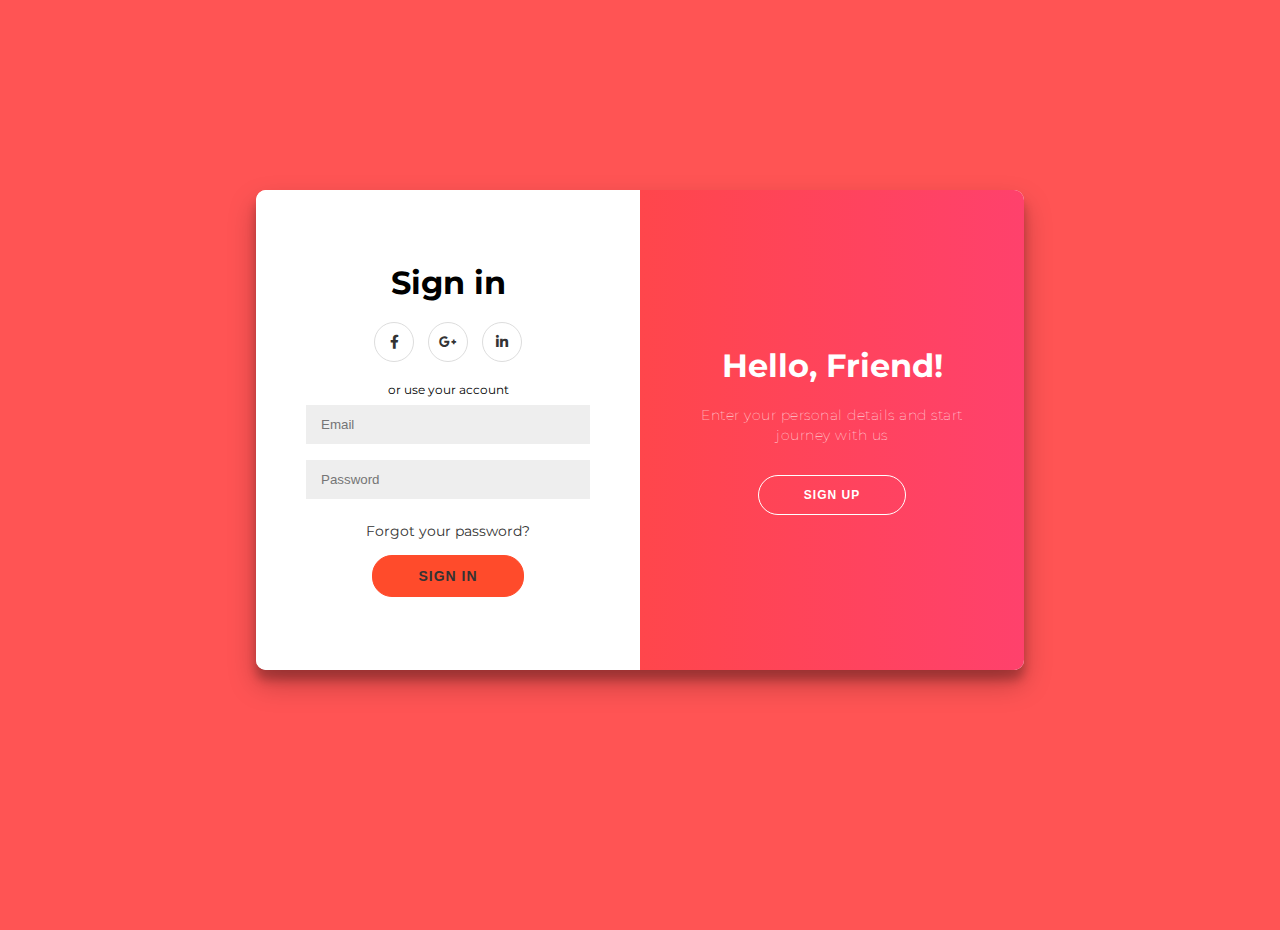
<file: sign/sign.html>
<!DOCTYPE html>
<html lang="en" >
<head>
  <meta charset="UTF-8">
  <title>Sign in/up Form</title>
  <link rel='stylesheet' href='https://cdnjs.cloudflare.com/ajax/libs/font-awesome/5.14.0/css/all.min.css'><link rel="stylesheet" href="./style.css">

</head>
<body>
<!-- partial:index.partial.html -->
<div class="container" id="container">
	<div class="form-container sign-up-container">
		<form action="#">
			<h1>Create Account</h1>
			<div class="social-container">
				<a href="#" class="social"><i class="fab fa-facebook-f"></i></a>
				<a href="#" class="social"><i class="fab fa-google-plus-g"></i></a>
				<a href="#" class="social"><i class="fab fa-linkedin-in"></i></a>
			</div>
			<span>or use your email for registration</span>
			<input type="text" placeholder="Name" />
			<input type="email" placeholder="Email" />
			<input type="password" placeholder="Password" />
			<button><a href="../flexCard/index.html">Sign Up</a></button>
		</form>
	</div>
	<div class="form-container sign-in-container">
		<form action="#">
			<h1>Sign in</h1>
			<div class="social-container">
				<a href="#" class="social"><i class="fab fa-facebook-f"></i></a>
				<a href="#" class="social"><i class="fab fa-google-plus-g"></i></a>
				<a href="#" class="social"><i class="fab fa-linkedin-in"></i></a>
			</div>
			<span>or use your account</span>
			<input type="email" placeholder="Email" />
			<input type="password" placeholder="Password" />
			<a href="#">Forgot your password?</a>
			<button><a href="../flexCard/index.html">Sign In</a></button>
		</form>
	</div>
	<div class="overlay-container">
		<div class="overlay">
			<div class="overlay-panel overlay-left">
				<h1>Welcome Back!</h1>
				<p>To keep connected with us please login with your personal info</p>
				<button class="ghost" id="signIn">Sign In</button>
			</div>
			<div class="overlay-panel overlay-right">
				<h1>Hello, Friend!</h1>
				<p>Enter your personal details and start journey with us</p>
				<button class="ghost" id="signUp">Sign Up</button>
			</div>
		</div>
	</div>
</div>
  <script  src="./script.js"></script>

</body>
</html>
</file>
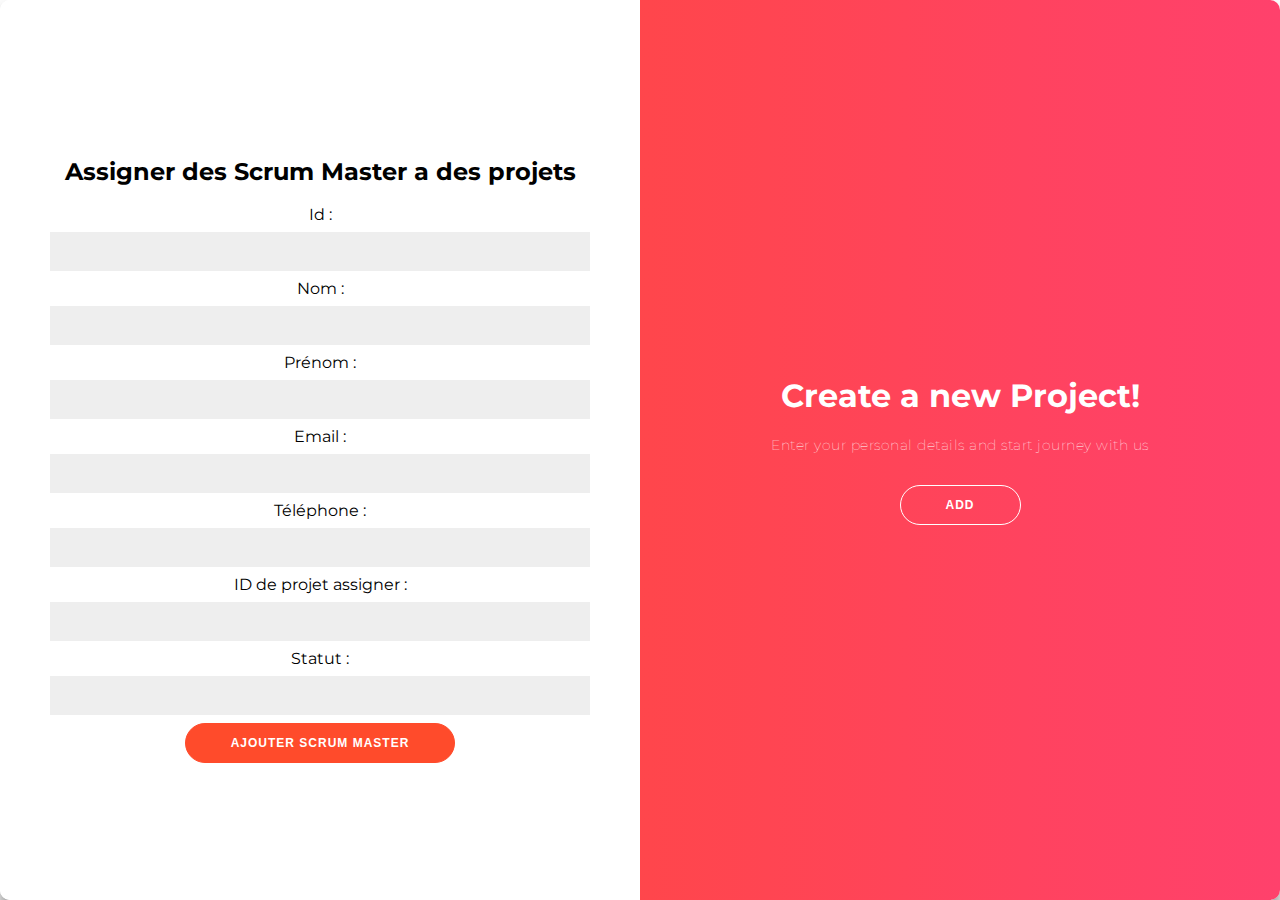
<file: Product_Owner/add/addPage.html>
<!DOCTYPE html>
<html lang="en" >
<head>
  <meta charset="UTF-8">
  <title>Add</title>
  <link rel='stylesheet' href='https://cdnjs.cloudflare.com/ajax/libs/font-awesome/5.14.0/css/all.min.css'><link rel="stylesheet" href="./style.css">

</head>
<body>
<div class="container" id="container">
	<div class="form-container sign-up-container">
		<form action="#">
			<div class="bg-white p-6 rounded-md shadow-md my-4 mx-auto max-w-2xl">
				<h2 class="text-xl font-semibold mb-4">Ajouter un Projet</h2>
		
				<form action="ajouter.php" method="post" class="space-y-4">
					<label for="nomEquipe" class="block text-sm font-medium text-gray-700">Nom Projet :</label>
					<input type="text" id="nomEquipe" name="nomEquipe" class="w-full border p-2 rounded-md">

					<label for="nomEquipe" class="block text-sm font-medium text-gray-700">L'Objectif D'Projet :</label>
					<input type="text" id="nomEquipe" name="nomEquipe" class="w-full border p-2 rounded-md">
		
					<label for="idEquipe" class="block text-sm font-medium text-gray-700">ID Projet :</label>
					<input type="text" id="idEquipe" name="idEquipe" class="w-full border p-2 rounded-md">

					<label for="idEquipe" class="block text-sm font-medium text-gray-700">ID de Scrum Master :</label>
					<input type="text" id="idEquipe" name="idEquipe" class="w-full border p-2 rounded-md">
		
					<label for="dateCreation" class="block text-sm font-medium text-gray-700">Date de Création :</label>
					<input type="date" id="dateCreation" name="dateCreation" class="w-full border p-2 rounded-md">
		
					<button type="submit" class="bg-blue-500 text-white px-4 py-2 rounded-md">Ajouter Projet</button>
				</form>
			</div>
		</form>
	</div>
	<div class="form-container sign-in-container">
		<form action="#">
			<div class="bg-white p-6 rounded-md shadow-md my-4 mx-auto max-w-2xl">
				<h2 class="text-xl font-semibold mb-4">Assigner des Scrum Master a des projets</h2>
		
				<form action="ajouter.php" method="post" class="space-y-4">
				<label for="idMembre" class="block text-sm font-medium text-gray-700">Id :</label>
					<input type="text" id="idMembre" name="idMembre" class="w-full border p-2 rounded-md">
		
					<label for="nomMembre" class="block text-sm font-medium text-gray-700">Nom :</label>
					<input type="text" id="nomMembre" name="nomMembre" class="w-full border p-2 rounded-md">
		
					<label for="prenomMembre" class="block text-sm font-medium text-gray-700">Prénom :</label>
					<input type="text" id="prenomMembre" name="prenomMembre" class="w-full border p-2 rounded-md">
		
					<label for="emailMembre" class="block text-sm font-medium text-gray-700">Email :</label>
					<input type="email" id="emailMembre" name="emailMembre" class="w-full border p-2 rounded-md">
		
					<label for="telephoneMembre" class="block text-sm font-medium text-gray-700">Téléphone :</label>
					<input type="tel" id="telephoneMembre" name="telephoneMembre" class="w-full border p-2 rounded-md">
		
					<label for="equipeMembre" class="block text-sm font-medium text-gray-700">ID de projet assigner :</label>
					<input type="text" id="equipeMembre" name="equipeMembre" class="w-full border p-2 rounded-md">
		
					<label for="statutMembre" class="block text-sm font-medium text-gray-700">Statut :</label>
					<input type="text" id="statutMembre" name="statutMembre" class="w-full border p-2 rounded-md">
		
					<button type="submit" class="bg-blue-500 text-white px-4 py-2 rounded-md">Ajouter Scrum Master</button>
				</form>
			</div>
		</form>
	</div>
	<div class="overlay-container">
		<div class="overlay">
			<div class="overlay-panel overlay-left">
				<h1>Add a new Scrum Master!</h1>
				<p>To keep connected with us please login with your personal info</p>
				<button class="ghost" id="signIn">Add</button>
			</div>
			<div class="overlay-panel overlay-right">
				<h1>Create a new Project!</h1>
				<p>Enter your personal details and start journey with us</p>
				<button class="ghost" id="signUp">Add</button>
			</div>
		</div>
	</div>
</div>
  <script  src="./script.js"></script>

</body>
</html>
</file>
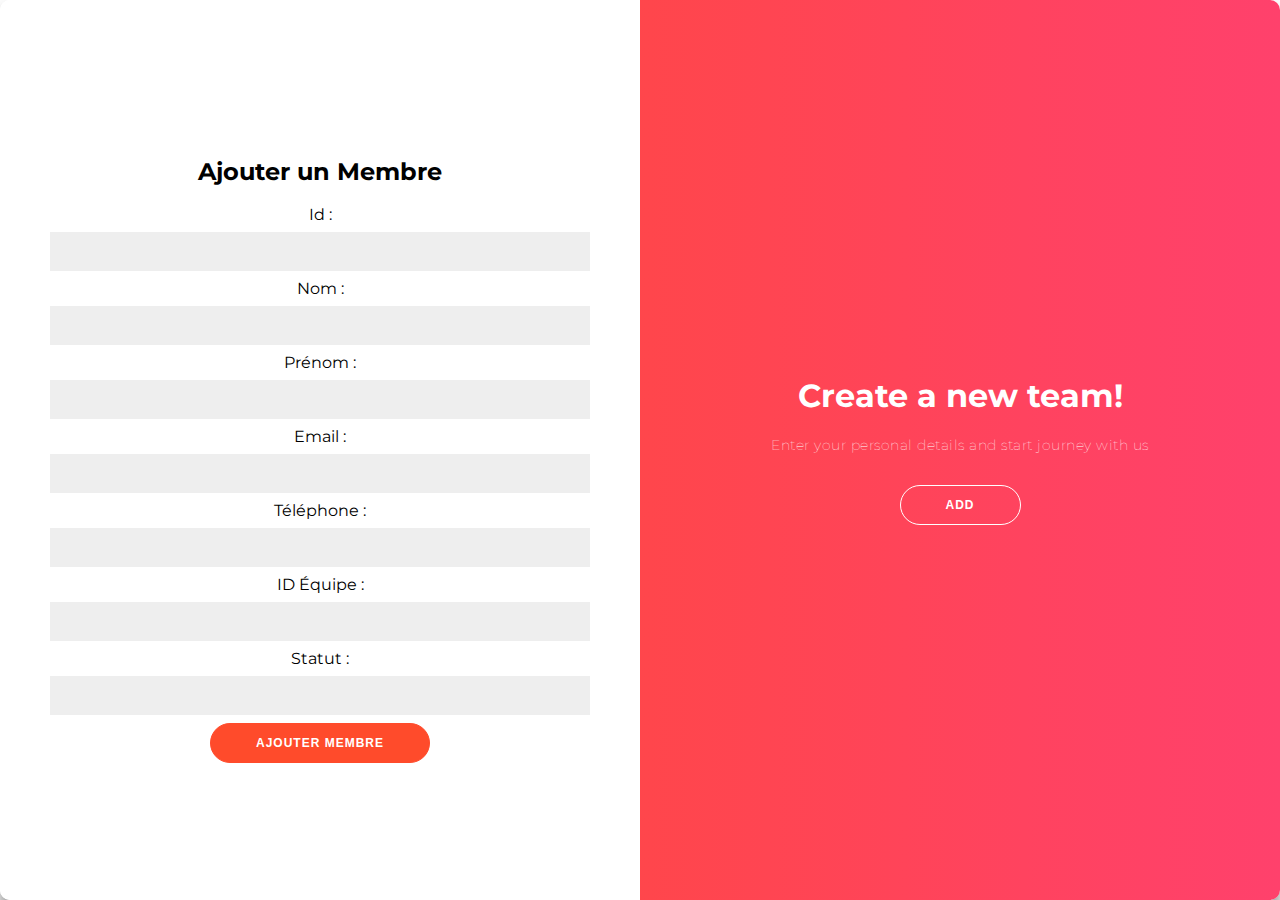
<file: Scrum_Master/add/addPage.html>
<!DOCTYPE html>
<html lang="en" >
<head>
  <meta charset="UTF-8">
  <title>Add</title>
  <link rel='stylesheet' href='https://cdnjs.cloudflare.com/ajax/libs/font-awesome/5.14.0/css/all.min.css'><link rel="stylesheet" href="./style.css">

</head>
<body>
<div class="container" id="container">
	<div class="form-container sign-up-container">
		<form action="#">
			<div class="bg-white p-6 rounded-md shadow-md my-4 mx-auto max-w-2xl">
				<h2 class="text-xl font-semibold mb-4">Ajouter un Équipe</h2>
		
				<form action="ajouter.php" method="post" class="space-y-4">
					<label for="nomEquipe" class="block text-sm font-medium text-gray-700">Nom Équipe :</label>
					<input type="text" id="nomEquipe" name="nomEquipe" class="w-full border p-2 rounded-md">

					<label for="nomEquipe" class="block text-sm font-medium text-gray-700">L'Objectif D'Équipe :</label>
					<input type="text" id="nomEquipe" name="nomEquipe" class="w-full border p-2 rounded-md">
		
					<label for="idEquipe" class="block text-sm font-medium text-gray-700">ID Équipe :</label>
					<input type="text" id="idEquipe" name="idEquipe" class="w-full border p-2 rounded-md">

					<label for="idEquipe" class="block text-sm font-medium text-gray-700">ID de projet affecter :</label>
					<input type="text" id="idEquipe" name="idEquipe" class="w-full border p-2 rounded-md">
		
					<label for="dateCreation" class="block text-sm font-medium text-gray-700">Date de Création :</label>
					<input type="date" id="dateCreation" name="dateCreation" class="w-full border p-2 rounded-md">
		
					<button type="submit" class="bg-blue-500 text-white px-4 py-2 rounded-md">Ajouter Équipe</button>
				</form>
			</div>
		</form>
	</div>
	<div class="form-container sign-in-container">
		<form action="#">
			<div class="bg-white p-6 rounded-md shadow-md my-4 mx-auto max-w-2xl">
				<h2 class="text-xl font-semibold mb-4">Ajouter un Membre</h2>
		
				<form action="ajouter.php" method="post" class="space-y-4">
				<label for="idMembre" class="block text-sm font-medium text-gray-700">Id :</label>
					<input type="text" id="idMembre" name="idMembre" class="w-full border p-2 rounded-md">
		
					<label for="nomMembre" class="block text-sm font-medium text-gray-700">Nom :</label>
					<input type="text" id="nomMembre" name="nomMembre" class="w-full border p-2 rounded-md">
		
					<label for="prenomMembre" class="block text-sm font-medium text-gray-700">Prénom :</label>
					<input type="text" id="prenomMembre" name="prenomMembre" class="w-full border p-2 rounded-md">
		
					<label for="emailMembre" class="block text-sm font-medium text-gray-700">Email :</label>
					<input type="email" id="emailMembre" name="emailMembre" class="w-full border p-2 rounded-md">
		
					<label for="telephoneMembre" class="block text-sm font-medium text-gray-700">Téléphone :</label>
					<input type="tel" id="telephoneMembre" name="telephoneMembre" class="w-full border p-2 rounded-md">
		
					<label for="equipeMembre" class="block text-sm font-medium text-gray-700">ID Équipe :</label>
					<input type="text" id="equipeMembre" name="equipeMembre" class="w-full border p-2 rounded-md">
		
					<label for="statutMembre" class="block text-sm font-medium text-gray-700">Statut :</label>
					<input type="text" id="statutMembre" name="statutMembre" class="w-full border p-2 rounded-md">
		
					<button type="submit" class="bg-blue-500 text-white px-4 py-2 rounded-md">Ajouter Membre</button>
				</form>
			</div>
		</form>
	</div>
	<div class="overlay-container">
		<div class="overlay">
			<div class="overlay-panel overlay-left">
				<h1>Add a new membre!</h1>
				<p>To keep connected with us please login with your personal info</p>
				<button class="ghost" id="signIn">Add</button>
			</div>
			<div class="overlay-panel overlay-right">
				<h1>Create a new team!</h1>
				<p>Enter your personal details and start journey with us</p>
				<button class="ghost" id="signUp">Add</button>
			</div>
		</div>
	</div>
</div>
  <script  src="./script.js"></script>

</body>
</html>
</file>
<file: sign/style.css>
@import url('https://fonts.googleapis.com/css?family=Montserrat:400,800');

* {
	box-sizing: border-box;
}

body {
	background: rgb(255, 84, 84);
	display: flex;
	justify-content: center;
	align-items: center;
	flex-direction: column;
	font-family: 'Montserrat', sans-serif;
	height: 100vh;
	margin: -20px 0 50px;
}

h1 {
	font-weight: bold;
	margin: 0;
}

h2 {
	text-align: center;
}

p {
	font-size: 14px;
	font-weight: 100;
	line-height: 20px;
	letter-spacing: 0.5px;
	margin: 20px 0 30px;
}

span {
	font-size: 12px;
}

a {
	color: #333;
	font-size: 14px;
	text-decoration: none;
	margin: 15px 0;
}

button {
	border-radius: 20px;
	border: 1px solid #FF4B2B;
	background-color: #FF4B2B;
	color: #FFFFFF;
	font-size: 12px;
	font-weight: bold;
	padding: 12px 45px;
	letter-spacing: 1px;
	text-transform: uppercase;
	transition: transform 80ms ease-in;
}

button:active {
	transform: scale(0.95);
}

button:focus {
	outline: none;
}

button.ghost {
	background-color: transparent;
	border-color: #FFFFFF;
}

form {
	background-color: #FFFFFF;
	display: flex;
	align-items: center;
	justify-content: center;
	flex-direction: column;
	padding: 0 50px;
	height: 100%;
	text-align: center;
}

input {
	background-color: #eee;
	border: none;
	padding: 12px 15px;
	margin: 8px 0;
	width: 100%;
}

.container {
	background-color: #fff;
	border-radius: 10px;
  	box-shadow: 0 14px 28px rgba(0,0,0,0.25), 
			0 10px 10px rgba(0,0,0,0.22);
	position: relative;
	overflow: hidden;
	width: 768px;
	max-width: 100%;
	min-height: 480px;
}

.form-container {
	position: absolute;
	top: 0;
	height: 100%;
	transition: all 0.6s ease-in-out;
}

.sign-in-container {
	left: 0;
	width: 50%;
	z-index: 2;
}

.container.right-panel-active .sign-in-container {
	transform: translateX(100%);
}

.sign-up-container {
	left: 0;
	width: 50%;
	opacity: 0;
	z-index: 1;
}

.container.right-panel-active .sign-up-container {
	transform: translateX(100%);
	opacity: 1;
	z-index: 5;
	animation: show 0.6s;
}

@keyframes show {
	0%, 49.99% {
		opacity: 0;
		z-index: 1;
	}
	
	50%, 100% {
		opacity: 1;
		z-index: 5;
	}
}

.overlay-container {
	position: absolute;
	top: 0;
	left: 50%;
	width: 50%;
	height: 100%;
	overflow: hidden;
	transition: transform 0.6s ease-in-out;
	z-index: 100;
}

.container.right-panel-active .overlay-container{
	transform: translateX(-100%);
}

.overlay {
	background: #ff678a;
	background: -webkit-linear-gradient(to right, #FF4B2B, #FF416C);
	background: linear-gradient(to right, #FF4B2B, #FF416C);
	background-repeat: no-repeat;
	background-size: cover;
	background-position: 0 0;
	color: #FFFFFF;
	position: relative;
	left: -100%;
	height: 100%;
	width: 200%;
  	transform: translateX(0);
	transition: transform 0.6s ease-in-out;
}

.container.right-panel-active .overlay {
  	transform: translateX(50%);
}

.overlay-panel {
	position: absolute;
	display: flex;
	align-items: center;
	justify-content: center;
	flex-direction: column;
	padding: 0 40px;
	text-align: center;
	top: 0;
	height: 100%;
	width: 50%;
	transform: translateX(0);
	transition: transform 0.6s ease-in-out;
}

.overlay-left {
	transform: translateX(-20%);
}

.container.right-panel-active .overlay-left {
	transform: translateX(0);
}

.overlay-right {
	right: 0;
	transform: translateX(0);
}

.container.right-panel-active .overlay-right {
	transform: translateX(20%);
}

.social-container {
	margin: 20px 0;
}

.social-container a {
	border: 1px solid #DDDDDD;
	border-radius: 50%;
	display: inline-flex;
	justify-content: center;
	align-items: center;
	margin: 0 5px;
	height: 40px;
	width: 40px;
}
</file>
<file: Product_Owner/add/style.css>
@import url('https://fonts.googleapis.com/css?family=Montserrat:400,800');

* {
	box-sizing: border-box;
}

body {
	display: flex;
	justify-content: center;
	align-items: center;
	flex-direction: column;
	font-family: 'Montserrat', sans-serif;
	height: 100vh;
	margin: 0px 0 0px;
}

h1 {
	font-weight: bold;
	margin: 0;
}

h2 {
	text-align: center;
}

p {
	font-size: 14px;
	font-weight: 100;
	line-height: 20px;
	letter-spacing: 0.5px;
	margin: 20px 0 30px;
}

span {
	font-size: 12px;
}

a {
	color: #333;
	font-size: 14px;
	text-decoration: none;
	margin: 15px 0;
}

button {
	border-radius: 20px;
	border: 1px solid #FF4B2B;
	background-color: #FF4B2B;
	color: #FFFFFF;
	font-size: 12px;
	font-weight: bold;
	padding: 12px 45px;
	letter-spacing: 1px;
	text-transform: uppercase;
	transition: transform 80ms ease-in;
}

button:active {
	transform: scale(0.95);
}

button:focus {
	outline: none;
}

button.ghost {
	background-color: transparent;
	border-color: #FFFFFF;
}

form {
	background-color: #FFFFFF;
	display: flex;
	align-items: center;
	justify-content: center;
	flex-direction: column;
	padding: 0 50px;
	height: 100%;
	text-align: center;
}

input {
	background-color: #eee;
	border: none;
	padding: 12px 15px;
	margin: 8px 0;
	width: 100%;
}

.container {
	background-color: #fff;
	border-radius: 10px;
  	box-shadow: 0 14px 28px rgba(0,0,0,0.25), 
			0 10px 10px rgba(0,0,0,0.22);
	position: relative;
	overflow: hidden;
	width: 1500px;
	max-width: 100%;
	height: 100%;
	min-height: 480px;
}

.form-container {
	position: absolute;
	top: 0;
	height: 100%;
	transition: all 0.6s ease-in-out;
}

.sign-in-container {
	left: 0;
	width: 50%;
	z-index: 2;
}

.container.right-panel-active .sign-in-container {
	transform: translateX(100%);
}

.sign-up-container {
	left: 0;
	width: 50%;
	opacity: 0;
	z-index: 1;
}

.container.right-panel-active .sign-up-container {
	transform: translateX(100%);
	opacity: 1;
	z-index: 5;
	animation: show 0.6s;
}

@keyframes show {
	0%, 49.99% {
		opacity: 0;
		z-index: 1;
	}
	
	50%, 100% {
		opacity: 1;
		z-index: 5;
	}
}

.overlay-container {
	position: absolute;
	top: 0;
	left: 50%;
	width: 50%;
	height: 100%;
	overflow: hidden;
	transition: transform 0.6s ease-in-out;
	z-index: 100;
}

.container.right-panel-active .overlay-container{
	transform: translateX(-100%);
}

.overlay {
	background: #ff678a;
	background: -webkit-linear-gradient(to right, #FF4B2B, #FF416C);
	background: linear-gradient(to right, #FF4B2B, #FF416C);
	background-repeat: no-repeat;
	background-size: cover;
	background-position: 0 0;
	color: #FFFFFF;
	position: relative;
	left: -100%;
	height: 100%;
	width: 200%;
  	transform: translateX(0);
	transition: transform 0.6s ease-in-out;
}

.container.right-panel-active .overlay {
  	transform: translateX(50%);
}

.overlay-panel {
	position: absolute;
	display: flex;
	align-items: center;
	justify-content: center;
	flex-direction: column;
	padding: 0 40px;
	text-align: center;
	top: 0;
	height: 100%;
	width: 50%;
	transform: translateX(0);
	transition: transform 0.6s ease-in-out;
}

.overlay-left {
	transform: translateX(-20%);
}

.container.right-panel-active .overlay-left {
	transform: translateX(0);
}

.overlay-right {
	right: 0;
	transform: translateX(0);
}

.container.right-panel-active .overlay-right {
	transform: translateX(20%);
}

.social-container {
	margin: 20px 0;
}

.social-container a {
	border: 1px solid #DDDDDD;
	border-radius: 50%;
	display: inline-flex;
	justify-content: center;
	align-items: center;
	margin: 0 5px;
	height: 40px;
	width: 40px;
}
</file>
<file: Scrum_Master/add/style.css>
@import url('https://fonts.googleapis.com/css?family=Montserrat:400,800');

* {
	box-sizing: border-box;
}

body {
	display: flex;
	justify-content: center;
	align-items: center;
	flex-direction: column;
	font-family: 'Montserrat', sans-serif;
	height: 100vh;
	margin: 0px 0 0px;
}

h1 {
	font-weight: bold;
	margin: 0;
}

h2 {
	text-align: center;
}

p {
	font-size: 14px;
	font-weight: 100;
	line-height: 20px;
	letter-spacing: 0.5px;
	margin: 20px 0 30px;
}

span {
	font-size: 12px;
}

a {
	color: #333;
	font-size: 14px;
	text-decoration: none;
	margin: 15px 0;
}

button {
	border-radius: 20px;
	border: 1px solid #FF4B2B;
	background-color: #FF4B2B;
	color: #FFFFFF;
	font-size: 12px;
	font-weight: bold;
	padding: 12px 45px;
	letter-spacing: 1px;
	text-transform: uppercase;
	transition: transform 80ms ease-in;
}

button:active {
	transform: scale(0.95);
}

button:focus {
	outline: none;
}

button.ghost {
	background-color: transparent;
	border-color: #FFFFFF;
}

form {
	background-color: #FFFFFF;
	display: flex;
	align-items: center;
	justify-content: center;
	flex-direction: column;
	padding: 0 50px;
	height: 100%;
	text-align: center;
}

input {
	background-color: #eee;
	border: none;
	padding: 12px 15px;
	margin: 8px 0;
	width: 100%;
}

.container {
	background-color: #fff;
	border-radius: 10px;
  	box-shadow: 0 14px 28px rgba(0,0,0,0.25), 
			0 10px 10px rgba(0,0,0,0.22);
	position: relative;
	overflow: hidden;
	width: 1500px;
	max-width: 100%;
	height: 100%;
	min-height: 480px;
}

.form-container {
	position: absolute;
	top: 0;
	height: 100%;
	transition: all 0.6s ease-in-out;
}

.sign-in-container {
	left: 0;
	width: 50%;
	z-index: 2;
}

.container.right-panel-active .sign-in-container {
	transform: translateX(100%);
}

.sign-up-container {
	left: 0;
	width: 50%;
	opacity: 0;
	z-index: 1;
}

.container.right-panel-active .sign-up-container {
	transform: translateX(100%);
	opacity: 1;
	z-index: 5;
	animation: show 0.6s;
}

@keyframes show {
	0%, 49.99% {
		opacity: 0;
		z-index: 1;
	}
	
	50%, 100% {
		opacity: 1;
		z-index: 5;
	}
}

.overlay-container {
	position: absolute;
	top: 0;
	left: 50%;
	width: 50%;
	height: 100%;
	overflow: hidden;
	transition: transform 0.6s ease-in-out;
	z-index: 100;
}

.container.right-panel-active .overlay-container{
	transform: translateX(-100%);
}

.overlay {
	background: #ff678a;
	background: -webkit-linear-gradient(to right, #FF4B2B, #FF416C);
	background: linear-gradient(to right, #FF4B2B, #FF416C);
	background-repeat: no-repeat;
	background-size: cover;
	background-position: 0 0;
	color: #FFFFFF;
	position: relative;
	left: -100%;
	height: 100%;
	width: 200%;
  	transform: translateX(0);
	transition: transform 0.6s ease-in-out;
}

.container.right-panel-active .overlay {
  	transform: translateX(50%);
}

.overlay-panel {
	position: absolute;
	display: flex;
	align-items: center;
	justify-content: center;
	flex-direction: column;
	padding: 0 40px;
	text-align: center;
	top: 0;
	height: 100%;
	width: 50%;
	transform: translateX(0);
	transition: transform 0.6s ease-in-out;
}

.overlay-left {
	transform: translateX(-20%);
}

.container.right-panel-active .overlay-left {
	transform: translateX(0);
}

.overlay-right {
	right: 0;
	transform: translateX(0);
}

.container.right-panel-active .overlay-right {
	transform: translateX(20%);
}

.social-container {
	margin: 20px 0;
}

.social-container a {
	border: 1px solid #DDDDDD;
	border-radius: 50%;
	display: inline-flex;
	justify-content: center;
	align-items: center;
	margin: 0 5px;
	height: 40px;
	width: 40px;
}
</file>
